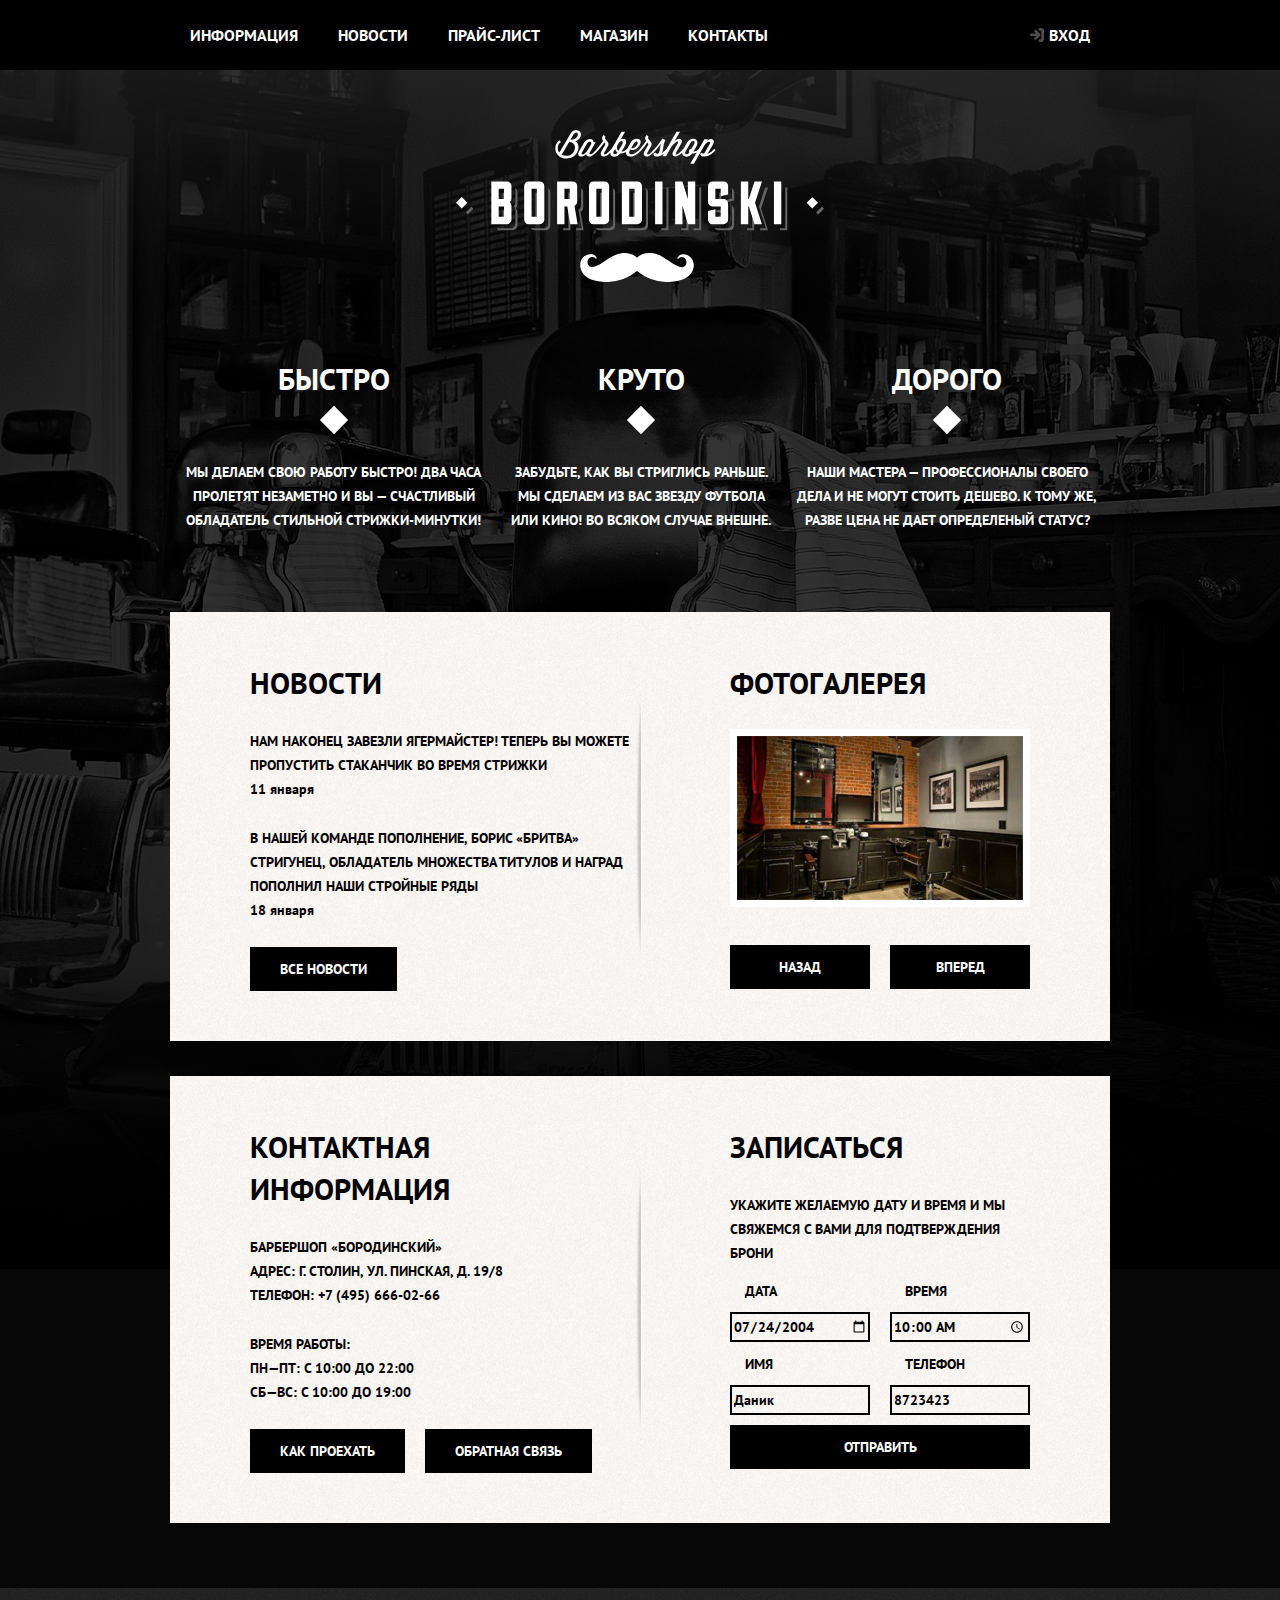
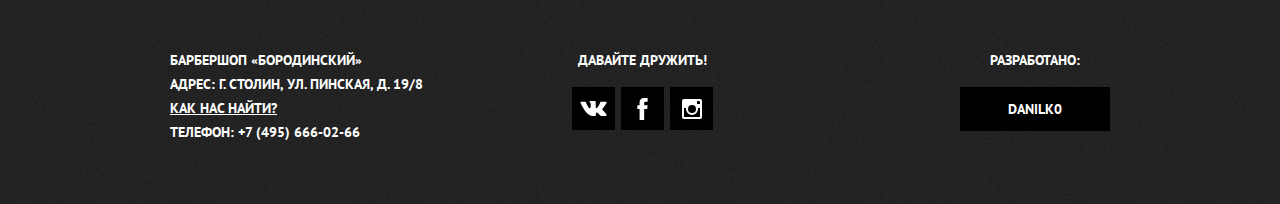
<file: index.html>
<!DOCTYPE html>
<html lang="ru">
<head>
    <meta charset="UTF-8">
    <title>Барбершоп "Бородинский"</title>
    <link rel="stylesheet" href="css/index.css">
    <link rel="preconnect" href="https://fonts.googleapis.com">
    <link rel="preconnect" href="https://fonts.gstatic.com" crossorigin>
    <link href="https://fonts.googleapis.com/css2?family=PT+Sans:wght@400;700&display=swap" rel="stylesheet"> 
    <link rel="stylesheet" href="css/normalize.css">
</head>
<body>
    <header class="main-header">
        <nav class="main-navigation">
            <a class="main-header-logo">
            <img src="img/index-logo.svg" width="368" height="153" alt="Логотип барбершопа Бородинский">
            </a>
            <div class="main-navigation-wrapper">
                <div class="conteiner-header-footer">
                     <ul class="site-navigation">
                        <li><a href="info.html">Информация</a></li>
                        <li><a href="news.html">Новости</a></li>
                        <li><a href="price.html">Прайс-лист</a></li>
                        <li><a href="catalog.html">Магазин</a></li>
                        <li><a href="contacts.html">Контакты</a></li>
                    </ul>
                    <ul class="user-navigation">
                        <li>
                            <a class="login-link" href="login.html">Вход</a>
                        </li>
                    </ul>
                </div>
            </div>
        </nav>
    </header>
    <main class="conteiner">
        <h1 class="visually-hidden">Барбершоп "Бородинский"</h1>
        <section class="features">
            <h2  class="visually-hidden">Преимущества</h2>
            <ul class="features-list">
                <li class="feature-item">
                    <h3>Быстро</h3>
                    <p>Мы делаем свою работу быстро! Два часа пролетят незаметно и вы 
                        — счастливый обладатель стильной стрижки-минутки!</p>
                </li>
                <li class="feature-item">
                    <h3>Круто</h3>
                    <p>Забудьте, как вы стриглись раньше.
                        Мы сделаем из вас звезду футбола или кино!
                        Во всяком случае внешне.
                        </p>
                </li>
                <li class="feature-item">
                    <h3>Дорого</h3>
                    <p>Наши мастера — профессионалы своего дела и не могут стоить дешево.
                        К тому же, разве цена не дает определеный статус? </p>
                </li>
            </ul> 
        </section>
        <div class="index-column">
            <section class="news">
                <h2>Новости</h2>
                <ul class="news-list">
                    <li class="news-item">
                        <p>Нам наконец завезли ягермайстер! Теперь вы можете пропустить стаканчик во время стрижки
                        </p>
                        <time datetime="2019-01-11">11 января</time>
                    </li>
                    <li class="news-item">
                        <p>В нашей команде пополнение, Борис «бритва» Стригунец, обладaтель множества титулов и наград пополнил наши стройные ряды
                        </p>
                        <time datetime="2016-01-18">18 января</time>
                    </li>
                </ul>
                <a class="button" href="news.html">Все новости</a>
            </section>
            <section class="gallery">
                <h2>Фотогaлерея</h2>
                <div class="gallery-conteiner">
                    <figure class="gallery-content">
                        <a href="#">
                            <img src="img/studio.jpg" width="286" height="163" alt="Интерьер">
                        </a>
                    </figure>
                    <button class="button gallery-button-back" type="button">Назад</button>
                    <button class="button gallery-button-next" type="button">Вперед</button>
                </div>
            </section>
        </div>
        <div class="index-column">    
            <section class="contacts">
                <h2>Контактная информация</h2>
                <p>Барбершоп «Бородинский»<br>
                    Адрес: г. Столин, ул. Пинская, д. 19/8<br>
                    Телефон: +7 (495) 666-02-66</p>
                <p>Время работы:<br> 
                    пн—пт: с 10:00 до 22:00<br>
                    сб—вс: с 10:00 до 19:00</p>
                <a class="button" href="map.html">Как проехать</a>
                <a class="button" href="contacts.html">Обратная связь</a>
            </section>
            <section class="appointment">
                <h2>Записаться</h2>
                <p class="appoint-info">Укажите желаемую дату и время и мы свяжемся с вами для подтверждения брони
                </p>
                <form class="appointment-form" action="https://echo.htmlacademy.ru" method="POST">
                    <p class="appointment-item">
                        <label for="appointmant-date">Дата</label>
                        <input id="appointmant-date "type="date" name="date" value="2004-07-24">
                    </p>
                    <p class="appointment-item">
                        <label for="appointmant-time">Время</label>
                        <input id="appointmant-time" type="time" name='time' value="10:00">
                    </p>
                    <p class="appointment-item">
                        <label for="appointmant-name">Имя</label>
                        <input id="appointmant-name "type="text" name="name" value="Даник">
                    </p>
                    <p class="appointment-item">
                        <label for="appointmant-phone">Телефон</label>
                        <input type="tel" id="appointmant-phone" name="phone" value="8723423">
                    </p>
                    <button class="button" type="submit">Отправить</button>
                </form>
            </section>
        </div>
    </main>
    <footer class="main-footer">
        <div class="conteiner-header-footer">    
            <p class="footer-contacts">Барбершоп «Бородинский»<br>
                Адрес: г. Столин, ул. Пинская, д. 19/8<br>
            <a class="footer-map" href="#"> Как нас найти?</a><br>
            Телефон: +7 (495) 666-02-66</p>
            </p>
            <div class="footer-social">
                <b>Давайте дружить!</b>
                <ul>
                    <li>
                        <a class="social-button" href="#"><span class="visually-hidden">Вконтакте</span>
                            <svg xmlns="http://www.w3.org/2000/svg" width="27" height="15" viewBox="0 0 26.14 14.91">
                            <path d="M26 13.47l-.09-.17a13.55 13.55 0 0 0-2.6-3q-.87-.83-1.1-1.12A1 1 0 0 1 22 8a10.27 10.27 0 0 1 1.22-1.78l.88-1.16q2.35-3.13 2-4L26 .94a.8.8 0 0 0-.4-.22 2.14 2.14 0 0 0-.87 0h-3.92a.51.51 0 0 0-.27 0h-.3a.6.6 0 0 0-.15.14.93.93 0 0 0-.14.24 22.22 22.22 0 0 1-1.46 3.06q-.5.84-.93 1.46a7 7 0 0 1-.71.91 4.94 4.94 0 0 1-.52.47q-.23.18-.35.15l-.23-.05a.9.9 0 0 1-.31-.33 1.49 1.49 0 0 1-.16-.53V1.6a3.14 3.14 0 0 0 0-.62 2.12 2.12 0 0 0-.14-.44.73.73 0 0 0-.28-.33 1.57 1.57 0 0 0-.46-.18A9 9 0 0 0 12.57 0a8.93 8.93 0 0 0-3.25.33 1.83 1.83 0 0 0-.52.41q-.25.3-.07.33a1.67 1.67 0 0 1 1.16.59l.08.16a2.6 2.6 0 0 1 .19.63 6.32 6.32 0 0 1 .12 1 10.59 10.59 0 0 1 0 1.7q-.07.71-.13 1.1a2.21 2.21 0 0 1-.18.64 2.69 2.69 0 0 1-.16.3l-.07.07a1 1 0 0 1-.37.07.86.86 0 0 1-.46-.19 3.27 3.27 0 0 1-.56-.52 7 7 0 0 1-.66-.93q-.37-.6-.76-1.42l-.22-.39q-.2-.38-.56-1.11t-.62-1.43A.9.9 0 0 0 5.2.9h-.07a.93.93 0 0 0-.22-.16A1.44 1.44 0 0 0 4.6.65L.87.68A1 1 0 0 0 .1.94L0 1a.44.44 0 0 0 0 .22 1.08 1.08 0 0 0 .08.37Q.9 3.53 1.86 5.31t1.66 2.87Q4.23 9.27 5 10.24t1 1.24l.37.41.34.33a8.06 8.06 0 0 0 1 .78 16.34 16.34 0 0 0 1.4.9 7.6 7.6 0 0 0 1.79.72 6.19 6.19 0 0 0 2 .22h1.57a1.08 1.08 0 0 0 .72-.3l.05-.07a.9.9 0 0 0 .1-.25 1.38 1.38 0 0 0 0-.37 4.48 4.48 0 0 1 .09-1.05 2.77 2.77 0 0 1 .23-.71 1.74 1.74 0 0 1 .29-.4 1.19 1.19 0 0 1 .23-.2h.11a.86.86 0 0 1 .77.21 4.52 4.52 0 0 1 .83.79q.39.47.93 1.05a6.41 6.41 0 0 0 1 .87l.27.16a3.31 3.31 0 0 0 .71.3 1.53 1.53 0 0 0 .76.07l3.48-.05a1.58 1.58 0 0 0 .8-.17.68.68 0 0 0 .34-.37 1.06 1.06 0 0 0 0-.46 1.71 1.71 0 0 0-.1-.36z" fill="#fff"/></svg>
                        </a>
                    </li>
                    <li>
                        <a class="social-button" href="#"><span class="visually-hidden">Фейсбук</span>
                            <svg xmlns="http://www.w3.org/2000/svg" width="19" height="22" viewBox="0 0 10.15 21.74">
                            <path d="M3.34 1.12A4.77 4.77 0 0 1 6.53 0h3.61v3.81H7.81a1.07 1.07 0 0 0-1.09.83v2.55h3.42c-.08 1.23-.24 2.45-.41 3.67h-3v10.87H2.21V10.86H0V7.21h2.19V3.66a3.83 3.83 0 0 1 1.15-2.54z" fill="#fff"/></svg>
                        </a>
                    </li>
                    <li>
                        <a class="social-button" href="#"><span class="visually-hidden">Инстаграм</span>
                            <svg xmlns="http://www.w3.org/2000/svg" width="20" height="20" viewBox="0 0 20 20">
                            <path d="M18 0H2a2 2 0 0 0-2 2v16a2 2 0 0 0 2 2h16a2 2 0 0 0 2-2V2a2 2 0 0 0-2-2zm-8 6a4 4 0 1 1-4 4 4 4 0 0 1 4-4zM2.5 18a.47.47 0 0 1-.5-.5V9h2.1a3.4 3.4 0 0 0-.1 1 6 6 0 1 0 12 0 3.4 3.4 0 0 0-.1-1H18v8.5a.47.47 0 0 1-.5.5zM18 4.5a.47.47 0 0 1-.5.5h-2a.47.47 0 0 1-.5-.5v-2a.47.47 0 0 1 .5-.5h2a.47.47 0 0 1 .5.5z" fill="#fff"/></svg>
                        </a>
                    </li>
                </ul>
            </div>
            <p class="footer-developer">
                <b>Разработано:</b>
                <a class="button" href="#">Danilk0</a>
            </p>
        </div>
    </footer>
    <section class="modal modal-login">
        <h2>Личный кабинет</h2>
        <p class="modal-description">Введите свой логин и пароль.</p>
        <form class="login-form" action="https://echo.htmlacademy.ru" method="POST">
            <p>
                <label class="modal-label">
                <span class="visually-hidden">логин</span>
                    <input class="login-icon-user" type="text" name="login" placeholder="email.exmpale@.com">
                </label>
            </p>
            <p>
                <label class="modal-label">
                   <span class="visually-hidden">пароль</span>
                    <input class="login-icon-password" type="password" name="password" placeholder=".........">
                </label>
            </p>
            <p class="login-help">
                <label class="login-checkbox">
                    <input class="visually-hidden" type="checkbox" name="remember">
                    <span class="checkbox-indicator"></span>
                    Запомнить меня
                </label>
                <a class="restore" href="#">Я забыл пароль</a>
            </p>
            <button class="button" type="submit">Войти</button>
        </form>
        <button class="modal-close" type="button"><span class="visually-hidden">Закртыть</span></button>
    </section>

    <section class="modal modal-map">
        <h2 class="visually-hidden">Как до нас добраться</h2>
        <p><iframe src="https://www.google.com/maps/embed?pb=!1m18!1m12!1m3!1d2462.598144708976!2d26.839384415783936!3d51.88654757969931!2m3!1f0!2f0!3f0!3m2!1i1024!2i768!4f13.1!3m3!1m2!1s0x4727d90968317ca7%3A0xdb9da4e4d9c8f674!2z0J_QuNC90YHQutCw0Y8g0YPQuy4gMTksINCh0YLQvtC70LjQvQ!5e0!3m2!1sru!2sby!4v1629142669585!5m2!1sru!2sby" width="766" height="561" style="border:0;" allowfullscreen="" loading="lazy"></iframe>
        </p>
        <button class="modal-close" type="button"><span class="visually-hidden">Закртыть</span></button>
    </section>
</body>
<script src="js/index.js"></script>
</html>
</file>
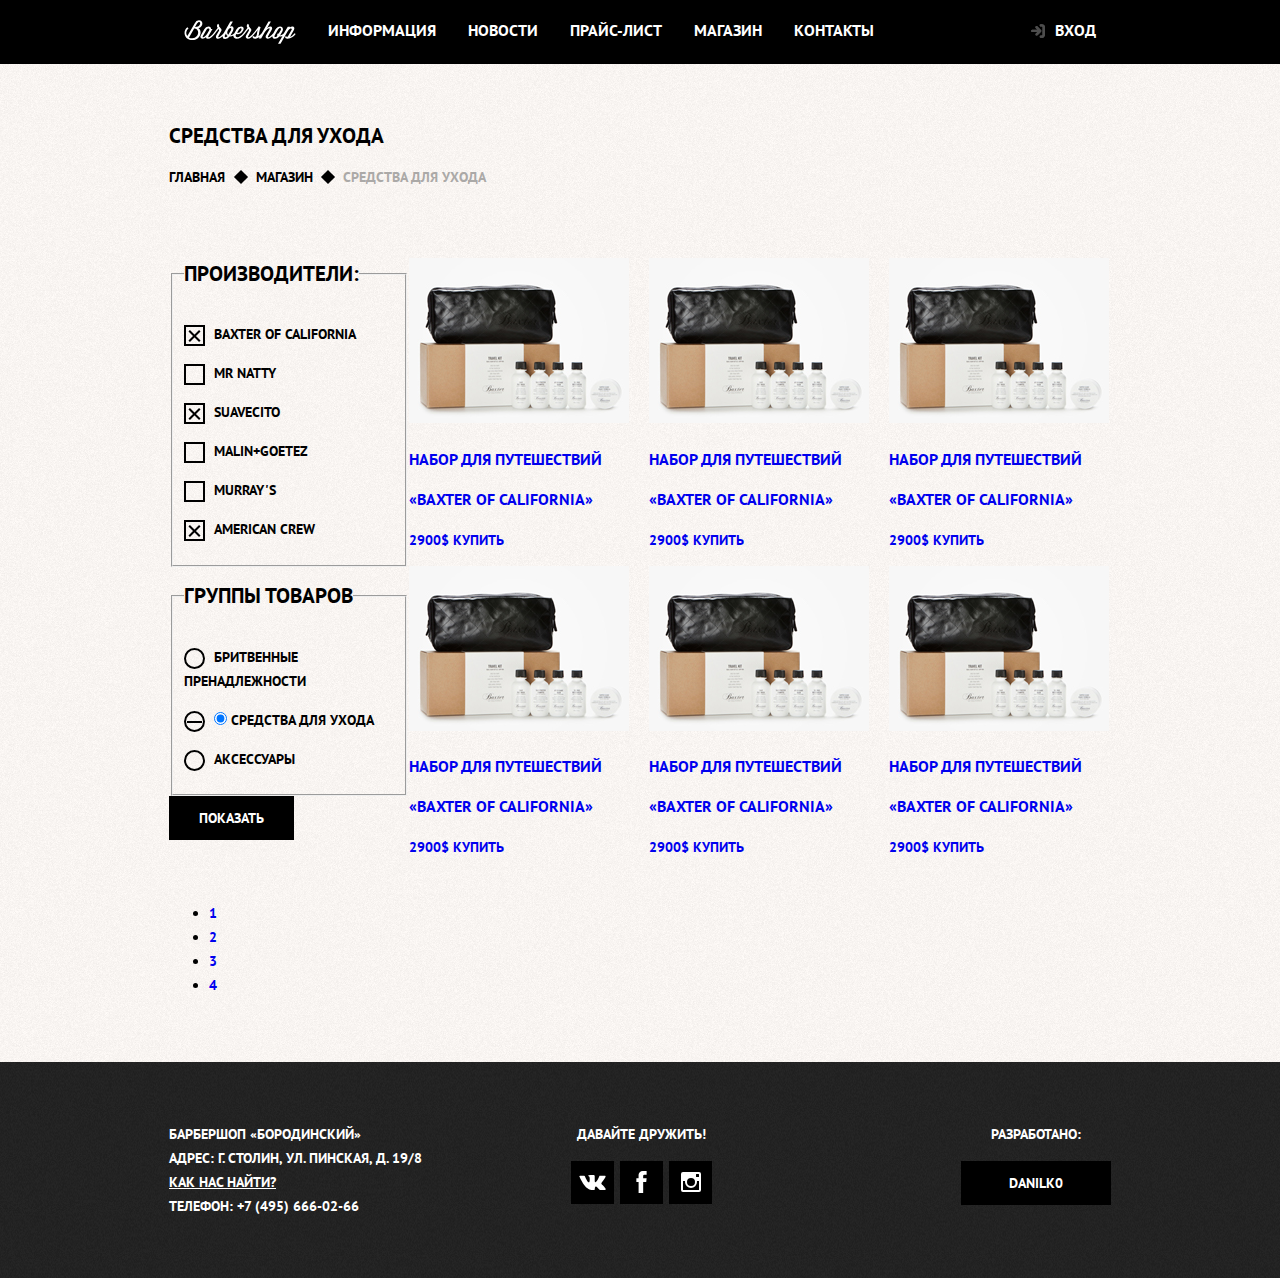
<file: catalog.html>
<!DOCTYPE html>
<html lang="ru">
<head>
    <meta charset="UTF-8">
    <title>Магазин</title>
    <link rel="stylesheet" href="css/catalog.css">
    <link rel="stylesheet" href="css/normalize.css">
    <link rel="preconnect" href="https://fonts.googleapis.com">
    <link rel="preconnect" href="https://fonts.gstatic.com" crossorigin>
    <link href="https://fonts.googleapis.com/css2?family=PT+Sans:wght@400;700&display=swap" rel="stylesheet"> 
</head>
<body>
    <header class="main-header">
        <nav class="main-navigation">
            <div class="conteiner-header-footer">    
                <ul class="site-navigation">
                    <li> 
                        <a class="main-header-logo" href="index.html">
                        <img src="img/logo.svg" width="112" height="24" alt="Логотип барбершопа Бородинский">
                        </a>
                    </li>
                    <li><a href="info.html">Информация</a></li>
                    <li><a href="news.html">Новости</a></li>
                    <li><a class="price-list" href="price.html">Прайс-лист</a></li>
                    <li><a href="catalog.html">Магазин</a></li>
                    <li><a href="contacts.html">Контакты</a></li>
                </ul>
                <ul class="user-navigation">
                    <li>
                        <a class="login-link" href="login.html">Вход</a>
                    </li>
                </ul>
            </div>
        </nav>
        <div class="conteiner">  
            <h2>Средства для ухода</h2>  
            <ul class="header-navigation">
                <li><a href="index.html">главная</a></li>
                 <li><a href="#">Магазин</a></li>
                <li class="color-gray">Средства для ухода</li>
            </ul>
        </div>
    </header>
    <main class="conteiner conteiner-main">
        <div class="main-wrapper">   
            <form class="filther" method="GET" action="https://echo.htmlacademy.ru">
                <fieldset class="producer">
                    <legend><h2>Производители:</h2></legend>
                    <ul class="producer-list">
                        <li>
                            <label class="login-checkbox">
                                <input  class="visually-hidden" type="checkbox" name="Baxter of California" checked>
                                <span class="checkbox-indicator"></span>
                                Baxter of California
                            </label>
                        </li>
                        <li>
                            <label class="login-checkbox">
                                <input  class="visually-hidden" type="checkbox" name="Mr Natty">
                                <span class="checkbox-indicator"></span>
                                Mr Natty
                            </label>
                        </li>
                        <li>
                            <label class="login-checkbox">
                                <input  class="visually-hidden" type="checkbox" name="Suavecito" checked>
                                <span class="checkbox-indicator"></span>
                                Suavecito
                            </label>
                        </li>
                        <li>
                            <label class="login-checkbox">
                                <input  class="visually-hidden" type="checkbox" name="Malin+Goetez">
                                <span class="checkbox-indicator"></span>
                                Malin+Goetez
                            </label>
                        </li>
                        <li>
                            <label class="login-checkbox">
                                <input  class="visually-hidden" type="checkbox" name="Murray's">
                                <span class="checkbox-indicator"></span>
                                Murray's
                            </label>
                        </li>
                        <li>
                            <label class="login-checkbox">
                                <input  class="visually-hidden" type="checkbox" name="American Crew" checked>
                                <span class="checkbox-indicator"></span>
                                American Crew
                            </label>
                        </li>
                    </ul>
                </fieldset>
                <fieldset class="products-groop">
                    <legend>
                        <h2>Группы товаров</h2>
                    </legend>
                    <ul class="products-groop-list">
                        <li>
                            <label class="login-checkbox">
                                <input  class="visually-hidden" type="radio" name="Бритвенные пренадлежности">
                                <span class="checkbox-indicator-around"></span>
                                Бритвенные пренадлежности
                            </label>
                        </li>
                        <li>
                            <label class="login-checkbox">
                                <input  type="radio" name="Средства для ухода" checked>
                                <span class="checkbox-indicator-around"></span>
                                Средства для ухода
                            </label>
                        </li>
                        <li>
                            <label class="login-checkbox">
                                <input  class="visually-hidden" type="radio" name="Аксессуары">
                                <span class="checkbox-indicator-around"></span>
                                Аксессуары
                            </label>
                        </li>
                    </ul>
                </fieldset>
                <button class="button" type="submit">Показать</button>
            </form>
            <div class="catalog">
                <ul class="catalog-list">
                    <li class="catalog-items">
                        <a href="shopItem.html">
                            <img src="img/BaxterOfCaliforniya-набор для путишествий.jpg" alt="Набор для путешествий «Baxter of California»">
                            <h3>
                                <p>Набор для путешествий</p>
                                <p class="catalog-producer">«Baxter of California»</p>
                            </h3>
                            <p class="price">
                                <b>2900$</b>
                                <a href="#">Купить</a>
                            </p>
                        </a>
                    </li>
                    <li class="catalog-items">
                        <a href="shopItem.html">
                            <img src="img/BaxterOfCaliforniya-набор для путишествий.jpg" alt="Набор для путешествий «Baxter of California»">
                            <h3>
                                <p>Набор для путешествий</p>
                                <p class="catalog-producer">«Baxter of California»</p>
                            </h3>
                            <p class="price">
                                <b>2900$</b>
                                <a href="#">Купить</a>
                            </p>
                        </a>
                    </li>
                    <li class="catalog-items">
                        <a href="shopItem.html">
                            <img src="img/BaxterOfCaliforniya-набор для путишествий.jpg" alt="Набор для путешествий «Baxter of California»">
                            <h3>
                                <p>Набор для путешествий</p>
                                <p class="catalog-producer">«Baxter of California»</p>
                            </h3>
                            <p class="price">
                                <b>2900$</b>
                                <a href="#">Купить</a>
                            </p>
                        </a>
                    </li>
                    <li class="catalog-items">
                        <a href="shopItem.html">
                            <img src="img/BaxterOfCaliforniya-набор для путишествий.jpg" alt="Набор для путешествий «Baxter of California»">
                            <h3>
                                <p>Набор для путешествий</p>
                                <p class="catalog-producer">«Baxter of California»</p>
                            </h3>
                            <p class="price">
                                <b>2900$</b>
                                <a href="#">Купить</a>
                            </p>
                        </a>
                    </li>
                    <li class="catalog-items">
                        <a href="shopItem.html">
                            <img src="img/BaxterOfCaliforniya-набор для путишествий.jpg" alt="Набор для путешествий «Baxter of California»">
                            <h3>
                                <p>Набор для путешествий</p>
                                <p class="catalog-producer">«Baxter of California»</p>
                            </h3>
                            <p class="price">
                                <b>2900$</b>
                                <a href="#">Купить</a>
                            </p>
                        </a>
                    </li>
                    <li class="catalog-items">
                        <a href="shopItem.html">
                            <img src="img/BaxterOfCaliforniya-набор для путишествий.jpg" alt="Набор для путешествий «Baxter of California»">
                            <h3>
                                <p>Набор для путешествий</p>
                                <p class="catalog-producer">«Baxter of California»</p>
                            </h3>
                            <p class="price">
                                <b>2900$</b>
                                <a href="#">Купить</a>
                            </p>
                        </a>
                    </li>
                </ul>
            </div>
        </div>
        <ul class="list-pages">
            <li class="page">
                <a href="#">1</a>
            </li>
            <li class="page">
                <a href="#">2</a>
            </li>
            <li class="page">
                <a href="#">3</a>
            </li>
            <li class="page">
                <a href="#">4</a>
            </li>
        </ul>
    </main>
    <footer class="main-footer">
        <div class="conteiner-header-footer">    
            <p class="footer-contacts">Барбершоп «Бородинский»<br>
                Адрес: г. Столин, ул. Пинская, д. 19/8<br>
            <a href="map.html"> Как нас найти?</a><br>
            Телефон: +7 (495) 666-02-66</p>
            </p>
            <div class="footer-social">
                <b>Давайте дружить!</b>
                <ul>
                    <li>
                        <a class="social-button" href="#"><span class="visually-hidden">Вконтакте</span>
                            <svg xmlns="http://www.w3.org/2000/svg" width="27" height="15" viewBox="0 0 26.14 14.91">
                            <path d="M26 13.47l-.09-.17a13.55 13.55 0 0 0-2.6-3q-.87-.83-1.1-1.12A1 1 0 0 1 22 8a10.27 10.27 0 0 1 1.22-1.78l.88-1.16q2.35-3.13 2-4L26 .94a.8.8 0 0 0-.4-.22 2.14 2.14 0 0 0-.87 0h-3.92a.51.51 0 0 0-.27 0h-.3a.6.6 0 0 0-.15.14.93.93 0 0 0-.14.24 22.22 22.22 0 0 1-1.46 3.06q-.5.84-.93 1.46a7 7 0 0 1-.71.91 4.94 4.94 0 0 1-.52.47q-.23.18-.35.15l-.23-.05a.9.9 0 0 1-.31-.33 1.49 1.49 0 0 1-.16-.53V1.6a3.14 3.14 0 0 0 0-.62 2.12 2.12 0 0 0-.14-.44.73.73 0 0 0-.28-.33 1.57 1.57 0 0 0-.46-.18A9 9 0 0 0 12.57 0a8.93 8.93 0 0 0-3.25.33 1.83 1.83 0 0 0-.52.41q-.25.3-.07.33a1.67 1.67 0 0 1 1.16.59l.08.16a2.6 2.6 0 0 1 .19.63 6.32 6.32 0 0 1 .12 1 10.59 10.59 0 0 1 0 1.7q-.07.71-.13 1.1a2.21 2.21 0 0 1-.18.64 2.69 2.69 0 0 1-.16.3l-.07.07a1 1 0 0 1-.37.07.86.86 0 0 1-.46-.19 3.27 3.27 0 0 1-.56-.52 7 7 0 0 1-.66-.93q-.37-.6-.76-1.42l-.22-.39q-.2-.38-.56-1.11t-.62-1.43A.9.9 0 0 0 5.2.9h-.07a.93.93 0 0 0-.22-.16A1.44 1.44 0 0 0 4.6.65L.87.68A1 1 0 0 0 .1.94L0 1a.44.44 0 0 0 0 .22 1.08 1.08 0 0 0 .08.37Q.9 3.53 1.86 5.31t1.66 2.87Q4.23 9.27 5 10.24t1 1.24l.37.41.34.33a8.06 8.06 0 0 0 1 .78 16.34 16.34 0 0 0 1.4.9 7.6 7.6 0 0 0 1.79.72 6.19 6.19 0 0 0 2 .22h1.57a1.08 1.08 0 0 0 .72-.3l.05-.07a.9.9 0 0 0 .1-.25 1.38 1.38 0 0 0 0-.37 4.48 4.48 0 0 1 .09-1.05 2.77 2.77 0 0 1 .23-.71 1.74 1.74 0 0 1 .29-.4 1.19 1.19 0 0 1 .23-.2h.11a.86.86 0 0 1 .77.21 4.52 4.52 0 0 1 .83.79q.39.47.93 1.05a6.41 6.41 0 0 0 1 .87l.27.16a3.31 3.31 0 0 0 .71.3 1.53 1.53 0 0 0 .76.07l3.48-.05a1.58 1.58 0 0 0 .8-.17.68.68 0 0 0 .34-.37 1.06 1.06 0 0 0 0-.46 1.71 1.71 0 0 0-.1-.36z" fill="#fff"/></svg>
                        </a>
                    </li>
                    <li>
                        <a class="social-button" href="#"><span class="visually-hidden">Фейсбук</span>
                            <svg xmlns="http://www.w3.org/2000/svg" width="19" height="22" viewBox="0 0 10.15 21.74">
                            <path d="M3.34 1.12A4.77 4.77 0 0 1 6.53 0h3.61v3.81H7.81a1.07 1.07 0 0 0-1.09.83v2.55h3.42c-.08 1.23-.24 2.45-.41 3.67h-3v10.87H2.21V10.86H0V7.21h2.19V3.66a3.83 3.83 0 0 1 1.15-2.54z" fill="#fff"/></svg>
                        </a>
                    </li>
                    <li>
                        <a class="social-button" href="#"><span class="visually-hidden">Инстаграм</span>
                            <svg xmlns="http://www.w3.org/2000/svg" width="20" height="20" viewBox="0 0 20 20">
                            <path d="M18 0H2a2 2 0 0 0-2 2v16a2 2 0 0 0 2 2h16a2 2 0 0 0 2-2V2a2 2 0 0 0-2-2zm-8 6a4 4 0 1 1-4 4 4 4 0 0 1 4-4zM2.5 18a.47.47 0 0 1-.5-.5V9h2.1a3.4 3.4 0 0 0-.1 1 6 6 0 1 0 12 0 3.4 3.4 0 0 0-.1-1H18v8.5a.47.47 0 0 1-.5.5zM18 4.5a.47.47 0 0 1-.5.5h-2a.47.47 0 0 1-.5-.5v-2a.47.47 0 0 1 .5-.5h2a.47.47 0 0 1 .5.5z" fill="#fff"/></svg>
                        </a>
                    </li>
                </ul>
            </div>
            <p class="footer-developer">
                <b>Разработано:</b>
                <a class="button" href="#">Danilk0</a>
            </p>
        </div>
    </footer>
</body>
</html>
</file>
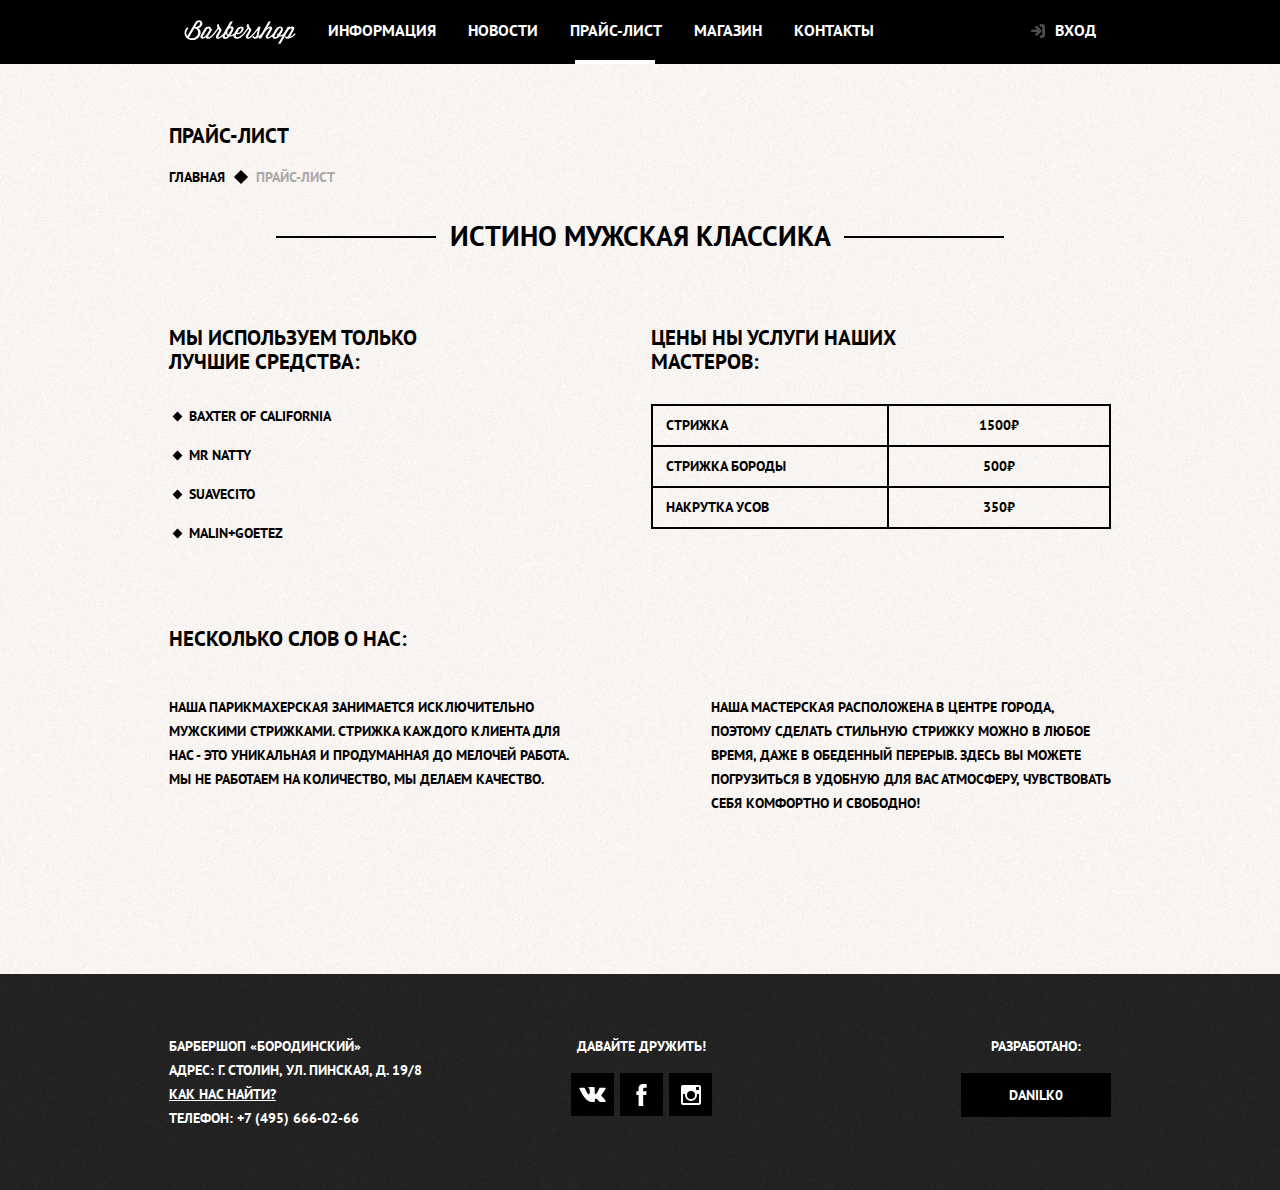
<file: price.html>
<!DOCTYPE html>
<html lang="en">
<head>
    <meta charset="UTF-8">
    <title>Прайс-лист</title>
    <link rel="stylesheet" href="css/price.css">
    <link rel="stylesheet" href="css/normalize.css">
    <link rel="preconnect" href="https://fonts.googleapis.com">
    <link rel="preconnect" href="https://fonts.gstatic.com" crossorigin>
    <link href="https://fonts.googleapis.com/css2?family=PT+Sans:wght@400;700&display=swap" rel="stylesheet"> 
</head>
<body>
    <header class="main-header">
        <nav class="main-navigation">
            <div class="conteiner-header-footer">    
                <ul class="site-navigation">
                    <li> 
                        <a class="main-header-logo" href="index.html">
                        <img src="img/logo.svg" width="112" height="24" alt="Логотип барбершопа Бородинский">
                        </a>
                    </li>
                    <li><a href="info.html">Информация</a></li>
                    <li><a href="news.html">Новости</a></li>
                    <li><a class="price-list" href="price.html">Прайс-лист</a></li>
                    <li><a href="catalog.html">Магазин</a></li>
                    <li><a href="contacts.html">Контакты</a></li>
                </ul>
                <ul class="user-navigation">
                    <li>
                        <a class="login-link" href="login.html">Вход</a>
                    </li>
                </ul>
            </div>
        </nav>
        <div class="conteiner">  
            <h2>Прайс-лист</h2>  
            <ul class="header-navigation">
                <li><a href="index.html">главная</a></li>
                <li class="color-gray">Прайс-лист</li>
            </ul>
        </div>
    </header>
    <main class="conteiner">
        <h1>Истино мужская классика</h1>
        <div class="main-wrapper">    
            <section class="funds">
                <h2>Мы используем только лучшие средства:</h2>
                <ul class="funds-list">
                    <li>Baxter of California</li>
                    <li>MR Natty</li>
                    <li>Suavecito</li>
                    <li>Malin+Goetez</li>
                </ul>
            </section >
            <section class="price">
                <h2>Цены ны услуги наших мастеров:</h2>
                <table  >
                    <tr>
                        <th class="service-name">Стрижка</th>
                        <th class="service-price">1500₽</th>
                    </tr>
                    <tr>
                        <th class="service-name">Стрижка бороды</th>
                        <th class="service-price">500₽</th>
                    </tr>
                    <tr>
                        <th class="service-name">Накрутка усов</th>
                        <th class="service-price">350₽</th>
                    </tr>
                </table>
            </section>
            <section class="aboutUs">
                <h2>Несколько слов о нас:</h2>
                <div class="index-column">        
                    <p class="column-left">Наша парикмахерская занимается исключительно мужскими стрижками. Стрижка каждого клиента для нас - это уникальная и продуманная до мелочей работа. Мы не работаем на количество, мы делаем качество.</p>
                    <p class="column-rith">Наша мастерская расположена в центре города, поэтому сделать стильную стрижку можно в любое время, даже в обеденный перерыв. Здесь вы можете погрузиться в удобную для вас атмосферу, чувствовать себя комфортно и свободно!</p>
                </div>
            </section>
        </div>
    </main>
    <footer class="main-footer">
        <div class="conteiner-header-footer">    
            <p class="footer-contacts">Барбершоп «Бородинский»<br>
                Адрес: г. Столин, ул. Пинская, д. 19/8<br>
            <a href="map.html"> Как нас найти?</a><br>
            Телефон: +7 (495) 666-02-66</p>
            </p>
            <div class="footer-social">
                <b>Давайте дружить!</b>
                <ul>
                    <li>
                        <a class="social-button" href="#"><span class="visually-hidden">Вконтакте</span>
                            <svg xmlns="http://www.w3.org/2000/svg" width="27" height="15" viewBox="0 0 26.14 14.91">
                            <path d="M26 13.47l-.09-.17a13.55 13.55 0 0 0-2.6-3q-.87-.83-1.1-1.12A1 1 0 0 1 22 8a10.27 10.27 0 0 1 1.22-1.78l.88-1.16q2.35-3.13 2-4L26 .94a.8.8 0 0 0-.4-.22 2.14 2.14 0 0 0-.87 0h-3.92a.51.51 0 0 0-.27 0h-.3a.6.6 0 0 0-.15.14.93.93 0 0 0-.14.24 22.22 22.22 0 0 1-1.46 3.06q-.5.84-.93 1.46a7 7 0 0 1-.71.91 4.94 4.94 0 0 1-.52.47q-.23.18-.35.15l-.23-.05a.9.9 0 0 1-.31-.33 1.49 1.49 0 0 1-.16-.53V1.6a3.14 3.14 0 0 0 0-.62 2.12 2.12 0 0 0-.14-.44.73.73 0 0 0-.28-.33 1.57 1.57 0 0 0-.46-.18A9 9 0 0 0 12.57 0a8.93 8.93 0 0 0-3.25.33 1.83 1.83 0 0 0-.52.41q-.25.3-.07.33a1.67 1.67 0 0 1 1.16.59l.08.16a2.6 2.6 0 0 1 .19.63 6.32 6.32 0 0 1 .12 1 10.59 10.59 0 0 1 0 1.7q-.07.71-.13 1.1a2.21 2.21 0 0 1-.18.64 2.69 2.69 0 0 1-.16.3l-.07.07a1 1 0 0 1-.37.07.86.86 0 0 1-.46-.19 3.27 3.27 0 0 1-.56-.52 7 7 0 0 1-.66-.93q-.37-.6-.76-1.42l-.22-.39q-.2-.38-.56-1.11t-.62-1.43A.9.9 0 0 0 5.2.9h-.07a.93.93 0 0 0-.22-.16A1.44 1.44 0 0 0 4.6.65L.87.68A1 1 0 0 0 .1.94L0 1a.44.44 0 0 0 0 .22 1.08 1.08 0 0 0 .08.37Q.9 3.53 1.86 5.31t1.66 2.87Q4.23 9.27 5 10.24t1 1.24l.37.41.34.33a8.06 8.06 0 0 0 1 .78 16.34 16.34 0 0 0 1.4.9 7.6 7.6 0 0 0 1.79.72 6.19 6.19 0 0 0 2 .22h1.57a1.08 1.08 0 0 0 .72-.3l.05-.07a.9.9 0 0 0 .1-.25 1.38 1.38 0 0 0 0-.37 4.48 4.48 0 0 1 .09-1.05 2.77 2.77 0 0 1 .23-.71 1.74 1.74 0 0 1 .29-.4 1.19 1.19 0 0 1 .23-.2h.11a.86.86 0 0 1 .77.21 4.52 4.52 0 0 1 .83.79q.39.47.93 1.05a6.41 6.41 0 0 0 1 .87l.27.16a3.31 3.31 0 0 0 .71.3 1.53 1.53 0 0 0 .76.07l3.48-.05a1.58 1.58 0 0 0 .8-.17.68.68 0 0 0 .34-.37 1.06 1.06 0 0 0 0-.46 1.71 1.71 0 0 0-.1-.36z" fill="#fff"/></svg>
                        </a>
                    </li>
                    <li>
                        <a class="social-button" href="#"><span class="visually-hidden">Фейсбук</span>
                            <svg xmlns="http://www.w3.org/2000/svg" width="19" height="22" viewBox="0 0 10.15 21.74">
                            <path d="M3.34 1.12A4.77 4.77 0 0 1 6.53 0h3.61v3.81H7.81a1.07 1.07 0 0 0-1.09.83v2.55h3.42c-.08 1.23-.24 2.45-.41 3.67h-3v10.87H2.21V10.86H0V7.21h2.19V3.66a3.83 3.83 0 0 1 1.15-2.54z" fill="#fff"/></svg>
                        </a>
                    </li>
                    <li>
                        <a class="social-button" href="#"><span class="visually-hidden">Инстаграм</span>
                            <svg xmlns="http://www.w3.org/2000/svg" width="20" height="20" viewBox="0 0 20 20">
                            <path d="M18 0H2a2 2 0 0 0-2 2v16a2 2 0 0 0 2 2h16a2 2 0 0 0 2-2V2a2 2 0 0 0-2-2zm-8 6a4 4 0 1 1-4 4 4 4 0 0 1 4-4zM2.5 18a.47.47 0 0 1-.5-.5V9h2.1a3.4 3.4 0 0 0-.1 1 6 6 0 1 0 12 0 3.4 3.4 0 0 0-.1-1H18v8.5a.47.47 0 0 1-.5.5zM18 4.5a.47.47 0 0 1-.5.5h-2a.47.47 0 0 1-.5-.5v-2a.47.47 0 0 1 .5-.5h2a.47.47 0 0 1 .5.5z" fill="#fff"/></svg>
                        </a>
                    </li>
                </ul>
            </div>
            <p class="footer-developer">
                <b>Разработано:</b>
                <a class="button" href="#">Danilk0</a>
            </p>
        </div>
    </footer>
</body>
</html>
</file>
<file: css/index.css>
@font-face {
    font-family: "PT Sans";
    font-style: normal;
    font-weight: 700;
    /* Браузер сначала попробует найти шрифт локально */
    src: local("PT Sans"),
         /* Если не получилось, загрузит woff2 */
         url("/fonts/PTSans.woff2") format("woff2"),
         
  }
body{
    margin: auto;
    padding: auto;
    font-size: 14px;
    font-family:  'PT Sans','Arial', sans-serif;
    line-height: 24px;
    font-weight: 700;
    color: #fff;
    text-transform: uppercase;

    background-color: #000;
    background-image: url("img/bg.jpg");
    background-position: top center;
    background-repeat: no-repeat;

}
a{
    text-decoration: none;
}
img{
    max-width: 100%;
    height: auto;
}
b{
    
    font-family: inherit;
    font-style: normal;
    font-weight: bold;
    font-size: 14px;
    line-height: 24px;
}
input [type="checkbox"] .visually-hidden,
input [type="radio"] .visually-hidden,
.visually-hidden{
    position: absolute;

    width: 1px;
    height: 1px;
    margin: -1px;
    border: 0;
    padding: 0;
   
    white-space: nowrap;
    clip-path: inset(100%);
    clip: rect(0 0 0 0);
    overflow: hidden;
}
.button{
    display: inline-block;
    margin-right: 16px;
    padding: 10px 30px;
    font: inherit;

    text-align: center;
    color: #ffffff;
    vertical-align: middle;
    text-transform: uppercase;
    background-color: #000000;
    border: none ;
   
}
.button:focus,
.button:hover,
.button:active{
    background-color: #663d15;
}
.main-navigation{
    font-size: 16px;
    line-height: 20px;
    color: #fff;

}
.site-navigation, .user-navigation{
    list-style: none;
    margin: 0;
    padding: 0;
}
.site-navigation a, .user-navigation a{
    display: block;
    padding: 25px 20px;

    color: #fff;
}
.site-navigation a:hover,
.site-navigation a:focus,
.user-navigation a:hover,
.user-navigation a:focus{
    background-color: #2424;
}
.user-navigation, .login-link{
    position: relative;
    padding-left: 50px;
    
   
}

.login-link::before{
    content: "";

    position: absolute;
    top: 27px;
    left: 0px;
    
    width: 16px;
    height: 18px;

   
    background-image: url(img/login.svg);
    background-repeat: no-repeat;
    background-position: 0 0;
    opacity: 0.3;
}
.login-link:hover::before,
.login-link:focus::before,
.login-link:active::before{
    opacity: 1;
}
.features-list{
    list-style: none;
    text-align: center;
 
}
.feature-item h3{
    position: relative;

    margin: 0;
    margin-bottom: 60px;
    font-size: 30px;
    line-height: 42px;
}
.feature-item h3::after{
    content: "";
    position: absolute;
    bottom: -30px;
    left: 50%;

    width: 20px;
    height: 20px;
    margin-left: -10px;
    
    transform: rotate(45deg);
    background-color: #ffffff;
}
.fеature-item{
    width: 300px;
    text-align: center;

    font-size: 14px;
    list-style: 24px;
}
.feature-item p{
    margin: 0 10px;
}
.index-column{
    display: flex;
    justify-content: space-between;
    padding: 50px 80px;
    margin-bottom: 35px;
    color: #000;

    background-color: #f8f5f2;
    background-image:
        url(img/linebg.png),
        url("img/column-index.jpg");
    background-position:center, 0 0;
    background-repeat:no-repeat, repeat;
}
.index-column h2{
    margin: 0;
    margin-bottom: 25px;
    font-size: 30px;
    line-height: 42px;

}
.index-column time{
    text-transform: none;
}
.gallery-content{
    height: 164px;
    margin: 0;
    background-color: #cccccc;
    border: 7px solid #ffffff;
}
.gallery-content img{
    width: 286px;
    height: 164px;
}
.gallery-conteiner{
    position: relative;
    height: 260px;
    
}
.gallery-button-back,
.gallery-button-next{
    box-sizing: border-box;
    position: absolute;
    width: 140px;
    margin: 0;
    bottom: 0;
}
.gallery-button-back{
    left: 0;
}
.gallery-button-next{
    right: 0;
}
.news-list{
    margin: 0;
    margin-bottom: 25px;
    padding: 0;
    list-style: none;
}
.news-item{
    margin-bottom: 25px;

}
.news-item p{
    margin: 0;
}
.contacts p{
    margin: 0;
    margin-bottom: 25px;
}
.appointment-info{
    margin: 0;
    margin-bottom: 15px;
}
.appointment-form{
    display: flex;
    flex-wrap: wrap;
    justify-content: space-between;
}
.appointment-item{
    width: 140px;
    margin: 0;
    margin-bottom: 10px;
}
.appointment-item label{
    display: block;
    margin-bottom: 9px;
    margin-left: 15px;
}
.appointment-item input{
    width: 140px;
    font: inherit;
    background-color: transparent;
    border: 2px solid #000000;

    box-sizing: border-box;
    width: 140px;
    padding:8 15 15 7;
}
.appointment .button{
    display: block;
    width: 100%;
    margin-right: 0;
}
.appointment-item input:focus{
    border-color: #663d15;
}
.main-footer{
    color: #ffffff;
    background-color: #212121;
    background-image: url("img/patern-footer.png");
    background-position: 0 0;
    background-repeat: repeat;
}
.footer-contacts a{
    color: #ffffff;
    text-decoration: underline;
}
.footer-contacts a:hover,
.footer-contacts a:focus{
    text-decoration: none;
}
.footer-social{
    text-align: center;
   
}
.footer-social ul{
    list-style: none;
}
.social-button{
    display: flex;
    justify-content: center;
    align-items: center;   
    width: 43px;
    height: 43px;
    background-color:#000000;
    color: #ffffff;
    margin-bottom: 10px;
}
.social-button:hover,
.social-button:focus{
    background-color: #ffffff;
}
.social-button:focus path,
.social-button:hover path{
    fill: #000000;
}
.footer-social b{
    display: block;
    margin-bottom: 15px;
}
.footer-developer{
    text-align: center;
}
.footer-developer b{
    display: block;
    margin-bottom: 15px;
}
.footer-developer .button{
    display: block;
    margin-right: 0;
}
.footer-developer .button:focus,
.footer-developer .button:hover{
    color: #000000;
    background-color: #ffffff;
}
.modal{
    color: #00000000;

    background-color: #f8f3f0;
    background-image: url(img/pater-modal.jpg);
    background-position: 0 0;
    background-repeat: repeat;
}
.modal h2{
    font-size: 30px;
    line-height: 42px;
}
.login-form input[type="text"],
.login-form input[type="password"]{
    font: inherit;
    color: #000000;
    text-transform: uppercase;

    background-color: #f9f6f3;
    border: 2px solid #000000;
}
.login-form input :focus{
    border-color: #663d15;
}
.login-checkbox:focus
.login-checkbox:hover{
    color: #663d15;
}
.restore{
    color: #000000;
    text-decoration: underline;
}
.restore:hover,
.restore:focus{
    text-decoration: none;
}
html,body{
    min-width: 1122px;
    min-height: 1750px;
}
.main-header{
    margin-bottom: 75px;
}
.main-header-logo{
    width: 368px;
    height: 153px;
    order: 2;
}
.main-navigation{
    display: flex;
    flex-direction: column;
    align-items: center;
}
.site-navigation{
    display: flex;
    flex-wrap: wrap;

    width: 720px;
}
.user-navigation{
    display: flex;
    justify-content: right;
    width: 120px;
} 
.main-navigation-wrapper{
    background-color: #000;
    width: 100%;
    margin-bottom: 60px;
}
.conteiner,.conteiner-header-footer{
    width: 940px;
    margin: 0 auto;
    padding: 0 10px;
 
}
.conteiner-header-footer{
    display: flex;
    justify-content: space-between;
}
.main-navigation-wrapper{
    display: flex;

    justify-content: space-between;
}
.features-list{
    display: flex;
    margin: 0px;
    padding: 0px;
    justify-content: space-between;
}
.fеature-item{
    width: 300px;
}
.features{
    margin-bottom: 80px;
}
.index-column{
    display: flex;
    justify-content: space-between;
    padding: 50px 80px;
    margin-bottom: 35px;
}
.news{
    width: 380px;
}
.gallery{
    width: 300px;
}
.contacts{
    width: 380px;
}
.appointment{
    width: 300px;
}
.main-footer{
    margin-top: 65px;
    padding: 60px 0;
}
.footer-contacts{
    width: 320px;
    margin: 0px;
    margin-right: 80px;
}
.footer-social{
    
    width: 145px;
    margin: 0;
    padding-top: 0;
    margin-right: auto;
}
.footer-social ul{
    display: flex;
    flex-wrap: wrap;
    width: 141px;
    justify-content: space-between;
    margin: 0 auto;
    padding: 0;
}
.footer-developer{
    width: 150px;
    margin: 0px;
}
.main-footer{
    display: flex;
   
}
.modal{
    position:fixed;
    color: #000000;

    background-color: #f8f3f0;
    background-image: url(img/pater-modal.jpg);
    background-position: 0 0;
    background-repeat: repeat;
    box-shadow: 0 30px 50px rgba(0, 0, 0, 0. 7);
}
.modal-login{
    top: 120px;
    left: 50%;

    display: none;
    width: 300px;
    margin-left: -230px;
    padding: 50px 80px;
}
.modal-close{
    position: absolute;
    top: 0px;
    right: -34px;
    width: 22px;
    height: 22px;
    border: 0;
    background-color: transparent;
    cursor: pointer;
}
.modal-close::after,
.modal-close::before{
    content: "";
    top: 10px;
    left: 2px;
    position: absolute;
    width: 19px;
    height: 3px;
    background-color: #d0d0d0;
}
.modal-close::after{
    transform: rotate(45deg);
}
.modal-close::before{
    transform: rotate(-45deg);
}
.modal-login h2{
    margin: 0;
    margin-bottom: 20px;

    font-size: 30px;
    line-height: 42px;
}
.modal-discription{
    margin: 0px;
    margin-bottom: 10px;
}
.modal-label input[type="text"],
.modal-label input[type="password"]{
    box-sizing: border-box;
    width: 100%;
    padding: 10px 15px;
    padding-right: 40px;

    font: inherit;
    color: #000000;
    text-transform: inherit;
    
    background-color: #f9f6f3;
    border:2px solid #000000 ;
}
.login-form .login-help{
    display: flex;
    justify-content: space-between;
    flex-wrap: wrap;
    margin: 15px 0;

}
.modal-label input:focus{
    background-color: #663d15;
}
.login-icon-user{
    background-image: url(img/user.svg);
    background-position: 270px center;
    background-repeat: no-repeat;
}
.login-icon-password{
    background-image: url(img/lock.svg);
    background-position: 270px center;
    background-repeat: no-repeat;
}
.login-checkbox{
    position: relative;
    
    padding-left: 30px;

    cursor: pointer;
}

.login-checkbox:focus,
.login-checkbox:hover{
    color: #663d15;
}
.login-checkbox input[type="checkbox"] + .checkbox-indicator{
    content: "";
    position: absolute;
    top: 0px;
    left: 0px;
    width: 17px;
    height: 17px;
    border: 2px solid #000000;
}
.login-checkbox input[type="checkbox"]:focus + .checkbox-indicator{
    border-color: #663d15;
    outline: thin dotted;
    outline: 5px auto -webkit-focus-ring-color;
}
.login-checkbox input[type="checkbox"]:checked+.checkbox-indicator::before,
.login-checkbox input[type="checkbox"]:checked+.checkbox-indicator::after{
    content: "";
    position: absolute;
    top: 8px;
    left: 1px;
    width: 15px;
    height: 2px;
    background-color: #000000;
}
.login-checkbox input[type="checkbox"]:checked+.checkbox-indicator::before{
    transform: rotate(45deg);
}
.login-checkbox input[type="checkbox"]:checked+.checkbox-indicator::after{
    transform: rotate(-45deg);
}
.login-form .button{
    width: 100%;
    margin-right: 0px;
}
.modal-map{
    top: 50%;
    left: 50%;
    display: none;

    width: 766px;
    height: 561px;
    margin-top: -280px;
    margin-left: -390px;

    border: 7px solid white;
}
.modal-map p{
    margin: 0;
    
}
@keyframes bounce {
    0%      {transform: translateY(-2000px);}
    70%     {transform: translateY(30px);}
    90%     {transform: translateY(-10px);}
    100%    {transform: translateY(0);}
}
.modal-show{
    display: block;
    animation-name: bounce;
    animation-duration: 0.6s;
}
@keyframes shake {
    0%,100%             {transform: translate(0);}
    10%,30%,50%,70%,90% {transform: translate(-10px);}
    20%,40%,60%,80%     {transform: translate(10px);}
}
.modal-error{
    animation-name: shake;
    animation-duration: 0.6s;
}
</file>
<file: css/catalog.css>
@font-face {
    font-family: "PT Sans";
    font-style: normal;
    font-weight: 700;
    /* Браузер сначала попробует найти шрифт локально */
    src: local("PT Sans"),
         /* Если не получилось, загрузит woff2 */
         url("/fonts/PTSans.woff2") format("woff2"),
         
  }
body{
    margin: auto;
    padding: auto;
    font-size: 14px;
    font-family: 'PT Sans','Arial', sans-serif;
    line-height: 24px;
    font-weight: 700;
    color: #000;
    text-transform: uppercase;

    background-color: #F2F2F2;
    background-image: url("img/bgPrice.jpg");
    background-position: top center;
    background-repeat: repeat;
}
a{
    text-decoration: none;
}
b{
    
    font-family: inherit;
    font-style: normal;
    font-weight: bold;
    font-size: 14px;
    line-height: 24px;
}

input [type="checkbox"] .visually-hidden,
input [type="radio"] .visually-hidden,
.visually-hidden{
    position: absolute;

    width: 1px;
    height: 1px;
    margin: -1px;
    border: 0;
    padding: 0;
   
    white-space: nowrap;
    clip-path: inset(100%);
    clip: rect(0 0 0 0);
    overflow: hidden;
}
.button{
    display: inline-block;
    margin-right: 16px;
    padding: 10px 30px;
    font: inherit;

    text-align: center;
    color: #ffffff;
    vertical-align: middle;
    text-transform: uppercase;
    background-color: #000000;
    border: none ;
   
}
.button:focus,
.button:hover,
.button:active{
    background-color: #663d15;
}
.main-navigation{
    font-size: 16px;
    line-height: 20px;
    color: #fff;
}
.site-navigation, .user-navigation, .header-navigation{
    list-style: none;
    padding: 0;
}
.color-gray{
    color:#ABA9A7;
}
.site-navigation a, .user-navigation a{
    color: #fff;
}
.header-navigation a{
    color: #000;
}
html,body{
    min-width: 946px;
    min-height: 1059px;
}
.main-navigation{
    width: 100%;
    background-color: #000000;
    margin-bottom: 60px;
}
.conteiner-header-footer{
    width: 942px;
    margin: 0 auto;
    padding: 0 10px;
   
    display: flex;
    justify-content: space-between;
}
.site-navigation{
    width: 720px;
    display: flex;
    flex-wrap: wrap;
    padding: 0;
    justify-content: space-between;
}

.user-navigation{
    width: 125px;
    display: flex;
    justify-content: right;
  
}
.site-navigation, .user-navigation{
    list-style: none;
    margin: 0;
    padding: 0;
}
.site-navigation a, .user-navigation a{
    display: block;
    padding: 20px 15px; 
    height:24px;
    color: #fff;
}
.site-navigation a:hover,
.site-navigation a:focus,
.user-navigation a:hover,
.user-navigation a:focus{
    background-color: #2424;
}
.user-navigation a, .login-link{
    position: relative;
    padding-left: 25px;
    
   
}

.login-link::before{
    content: "";

    position: absolute;
    top: 23px;
    left: 0px;
    
    width: 16px;
    height: 18px;

   
    background-image: url(img/login.svg);
    background-repeat: no-repeat;
    background-position: 0 0;
    opacity: 0.3;
}
.login-link:hover::before,
.login-link:focus::before,
.login-link:active::before{
    opacity: 1;
}
.header-navigation{
    display: flex;
    margin-bottom: 55px;
}
.header-navigation a{
    display: block;
    position: relative;
    width: 77px;
    margin-right: 10px;
}
.header-navigation a::after{
    content: "";
    position: absolute;
    width: 10px;
    height: 10px;
    right: 0px;
    bottom: 7px;
    transform: rotate(45deg);
    background-color: #000000;
}
.conteiner{
    width: 942px;
    margin: 0 auto;
    padding: 0 10px;
   
}
.filther{
    width: 240px;
}

.catalog-list{
    width: 700px;
    display: flex;
    flex-wrap: wrap;
    justify-content: space-between;
    align-content: space-between;
    list-style: none;
    padding-left: 0px;
}
.producer ul{
    list-style: none;

    padding: 0px;
}
.producer h1, .products-groop h1{
    margin-bottom: 40px;
}
.producer-list li,.products-groop-list li{
   
    margin-bottom: 15px;
}
.login-checkbox{
    position: relative;
    padding-left: 40px;
    padding-left: 30px;

    cursor: pointer;
}

.login-checkbox:focus,
.login-checkbox:hover{
    color: #663d15;
}
.login-checkbox input[type="checkbox"] + .checkbox-indicator{
    content: "";
    position: absolute;
    top: 0px;
    left: 0px;
    width: 17px;
    height: 17px;
    border: 2px solid #000000;
}
.login-checkbox input[type="checkbox"]:focus + .checkbox-indicator{
    border-color: #663d15;
    outline: thin dotted;
    outline: 5px auto -webkit-focus-ring-color;
}
.login-checkbox input[type="checkbox"]:checked+.checkbox-indicator::before,
.login-checkbox input[type="checkbox"]:checked+.checkbox-indicator::after{
    content: "";
    position: absolute;
    top: 8px;
    left: 1px;
    width: 15px;
    height: 2px;
    background-color: #000000;
}
.login-checkbox input[type="checkbox"]:checked+.checkbox-indicator::before{
    transform: rotate(45deg);
}
.login-checkbox input[type="checkbox"]:checked+.checkbox-indicator::after{
    transform: rotate(-45deg);
}


.login-checkbox input[type="radio"] + .checkbox-indicator-around{
    content: "";
    position: absolute;
    top: 0px;
    left: 0px;
    width: 17px;
    height: 17px;
    border: 2px solid #000000;
    border-radius: 100%;
}
.login-checkbox input[type="radio"]:focus + .checkbox-indicator-around{
    border-color: #663d15;
    outline: thin dotted;
    outline: 5px auto -webkit-focus-ring-color;
}
.login-checkbox input[type="radio"]:checked+.checkbox-indicator-around::after{
    content: "";
    position: absolute;
    top: 8px;
    left: 1px;
    width: 15px;
    height: 2px;
    background-color: #000000;
}

.products-groop ul{
    list-style: none;
    padding: 0px;
}
.main-wrapper{
    display: flex;
}
/*футер*/
.main-footer{
    color: #ffffff;
    background-color: #212121;
    background-image: url("img/patern-footer.png");
    background-position: 0 0;
    background-repeat: repeat;
}
.footer-contacts a{
    color: #ffffff;
    text-decoration: underline;
}
.footer-contacts a:hover,
.footer-contacts a:focus{
    text-decoration: none;
}
.footer-social{
    text-align: center;
   
}
.footer-social ul{
    list-style: none;
}
.social-button{
    display: flex;
    justify-content: center;
    align-items: center;   
    width: 43px;
    height: 43px;
    background-color:#000000;
    color: #ffffff;
    margin-bottom: 10px;
}
.social-button:hover,
.social-button:focus{
    background-color: #ffffff;
}
.social-button:focus path,
.social-button:hover path{
    fill: #000000;
}
.footer-social b{
    display: block;
    margin-bottom: 15px;
}
.footer-developer{
    text-align: center;
}
.footer-developer b{
    display: block;
    margin-bottom: 15px;
}
.footer-developer .button{
    display: block;
    margin-right: 0;
}
.footer-developer .button:focus,
.footer-developer .button:hover{
    color: #000000;
    background-color: #ffffff;
}
.main-footer{
    margin-top: 65px;
    padding: 60px 0;
}
.footer-contacts{
    width: 320px;
    margin: 0px;
    margin-right: 80px;
}
.footer-social{
    
    width: 145px;
    margin: 0;
    padding-top: 0;
    margin-right: auto;
}
.footer-social ul{
    display: flex;
    flex-wrap: wrap;
    width: 141px;
    justify-content: space-between;
    margin: 0 auto;
    padding: 0;
}
.footer-developer{
    width: 150px;
    margin: 0px;
}
.main-footer{
    display: flex;
   
}
</file>
<file: css/price.css>
@font-face {
    font-family: "PT Sans";
    font-style: normal;
    font-weight: 700;
    /* Браузер сначала попробует найти шрифт локально */
    src: local("PT Sans"),
         /* Если не получилось, загрузит woff2 */
         url("/fonts/PTSans.woff2") format("woff2"),
         
  }
body{
    margin: auto;
    padding: auto;
    font-size: 14px;
    font-family: 'PT Sans','Arial', sans-serif;
    line-height: 24px;
    font-weight: 700;
    color: #000;
    text-transform: uppercase;

    background-color: #F2F2F2;
    background-image: url("img/bgPrice.jpg");
    background-position: top center;
    background-repeat: repeat;
}
a{
    text-decoration: none;
}
b{
    
    font-family: inherit;
    font-style: normal;
    font-weight: bold;
    font-size: 14px;
    line-height: 24px;
}

input [type="checkbox"] .visually-hidden,
input [type="radio"] .visually-hidden,
.visually-hidden{
    position: absolute;

    width: 1px;
    height: 1px;
    margin: -1px;
    border: 0;
    padding: 0;
   
    white-space: nowrap;
    clip-path: inset(100%);
    clip: rect(0 0 0 0);
    overflow: hidden;
}
.button{
    display: inline-block;
    margin-right: 16px;
    padding: 10px 30px;
    font: inherit;

    text-align: center;
    color: #ffffff;
    vertical-align: middle;
    text-transform: uppercase;
    background-color: #000000;
    border: none ;
   
}
.button:focus,
.button:hover,
.button:active{
    background-color: #663d15;
}
.main-navigation{
    font-size: 16px;
    line-height: 20px;
    color: #fff;
}
.site-navigation, .user-navigation, .header-navigation{
    list-style: none;
    padding: 0;
}
.color-gray{
    color:#ABA9A7;
}
.site-navigation a, .user-navigation a{
    color: #fff;
}
.header-navigation a{
    color: #000;
}
html,body{
    min-width: 942px;
    min-height: 1059px;
}
.main-navigation{
    width: 100%;
    background-color: #000000;
    margin-bottom: 60px;
}
.conteiner-header-footer{
    width: 942px;
    margin: 0 auto;
    padding: 0 10px;
   
    display: flex;
    justify-content: space-between;
}
.price-list{
    position: relative;
}
.price-list::before{
    content: "";
    position: absolute;

    width: 80px;
    height: 4px;

    bottom: 0px;
    right: 22px;

    background-color: #ffffff;
}
.conteiner{
    width: 942px;
    margin: 0 auto;
    padding: 0 10px;
   
}
.site-navigation{
    width: 720px;
    display: flex;
    flex-wrap: wrap;
    padding: 0;
    justify-content: space-between;
}

.user-navigation{
    width: 125px;
    display: flex;
    justify-content: right;
  
}
.site-navigation, .user-navigation{
    list-style: none;
    margin: 0;
    padding: 0;
}
.site-navigation a, .user-navigation a{
    display: block;
    padding: 20px 15px; 
    height:24px;
    color: #fff;
}
.site-navigation a:hover,
.site-navigation a:focus,
.user-navigation a:hover,
.user-navigation a:focus{
    background-color: #2424;
}
.user-navigation a, .login-link{
    position: relative;
    padding-left: 25px;
    
   
}

.login-link::before{
    content: "";

    position: absolute;
    top: 23px;
    left: 0px;
    
    width: 16px;
    height: 18px;

   
    background-image: url(img/login.svg);
    background-repeat: no-repeat;
    background-position: 0 0;
    opacity: 0.3;
}
.login-link:hover::before,
.login-link:focus::before,
.login-link:active::before{
    opacity: 1;
}
.header-navigation{
    display: flex;
    margin-bottom: 35px;
}
.header-navigation a{
    display: block;
    position: relative;
    width: 77px;
    margin-right: 10px;
}
.header-navigation a::after{
    content: "";
    position: absolute;
    width: 10px;
    height: 10px;
    right: 0px;
    bottom: 7px;
    transform: rotate(45deg);
    background-color: #000000;
}
.conteiner h1{
    display: block;
    position: relative;
    width: 640px;
    margin: 0 auto;
    padding: 0 10px;
    text-align: center;
    margin-bottom: 60px;
   
}
.conteiner h1::before{
    content:"";
    position: absolute;

    width: 160px;
    height: 2px;

    bottom: 10px;
    left: -34px;
    
    background-color: #000000;
}
.conteiner h1::after{
    content:"";
    position: absolute;

    width: 160px;
    height: 2px;

    bottom: 10px;
    right: -34px;
    
    background-color: #000000;
}
.main-wrapper{
    display: flex;
    flex-wrap: wrap;
    justify-content: space-between;
}
.funds{
    width: 310px;
    margin-bottom: 50px;
}
.funds h2, .price h2{
    margin-bottom: 30px;
}
.funds-list {
   
   padding: 0px;
   padding-left: 20px;
   list-style: none;

}
.funds-list li{
    position: relative;
    margin-bottom: 15px;
    
}
.funds-list li::before{
    content: "";
    position: absolute;
    width: 7px;
    height: 7px;

    left: -15px;
    bottom: 8px;
    transform: rotate(45deg);

    background-color: #000000;
}
.price{
    width: 460px;
    margin-bottom: 60px;
}
.price h2{
    width: 245px;
}
.price table{
    overflow: hidden;
    background-color: inherit;
    width: 460px;
    height: 125px;
    text-align: left;
    
}
.price table,th,td{
    border: 2px solid #000000;
    border-collapse: collapse;
}
.service-name{
    padding-left: 13px;
    width: 230px;
}
.service-price{
    text-align: center;
    width: 230px;
}
.aboutUs h2{
    margin-bottom: 30px;
}
.index-column{
    width: 942px ;
    display: flex;
    justify-content: space-between;
    margin-bottom: 80px;
}
.column-left,.column-rith{
    width: 400px;
}
.main-footer{
    color: #ffffff;
    background-color: #212121;
    background-image: url("img/patern-footer.png");
    background-position: 0 0;
    background-repeat: repeat;
}
.footer-contacts a{
    color: #ffffff;
    text-decoration: underline;
}
.footer-contacts a:hover,
.footer-contacts a:focus{
    text-decoration: none;
}
.footer-social{
    text-align: center;
   
}
.footer-social ul{
    list-style: none;
}
.social-button{
    display: flex;
    justify-content: center;
    align-items: center;   
    width: 43px;
    height: 43px;
    background-color:#000000;
    color: #ffffff;
    margin-bottom: 10px;
}
.social-button:hover,
.social-button:focus{
    background-color: #ffffff;
}
.social-button:focus path,
.social-button:hover path{
    fill: #000000;
}
.footer-social b{
    display: block;
    margin-bottom: 15px;
}
.footer-developer{
    text-align: center;
}
.footer-developer b{
    display: block;
    margin-bottom: 15px;
}
.footer-developer .button{
    display: block;
    margin-right: 0;
}
.footer-developer .button:focus,
.footer-developer .button:hover{
    color: #000000;
    background-color: #ffffff;
}
.main-footer{
    margin-top: 65px;
    padding: 60px 0;
}
.footer-contacts{
    width: 320px;
    margin: 0px;
    margin-right: 80px;
}
.footer-social{
    
    width: 145px;
    margin: 0;
    padding-top: 0;
    margin-right: auto;
}
.footer-social ul{
    display: flex;
    flex-wrap: wrap;
    width: 141px;
    justify-content: space-between;
    margin: 0 auto;
    padding: 0;
}
.footer-developer{
    width: 150px;
    margin: 0px;
}
.main-footer{
    display: flex;
   
}
</file>
